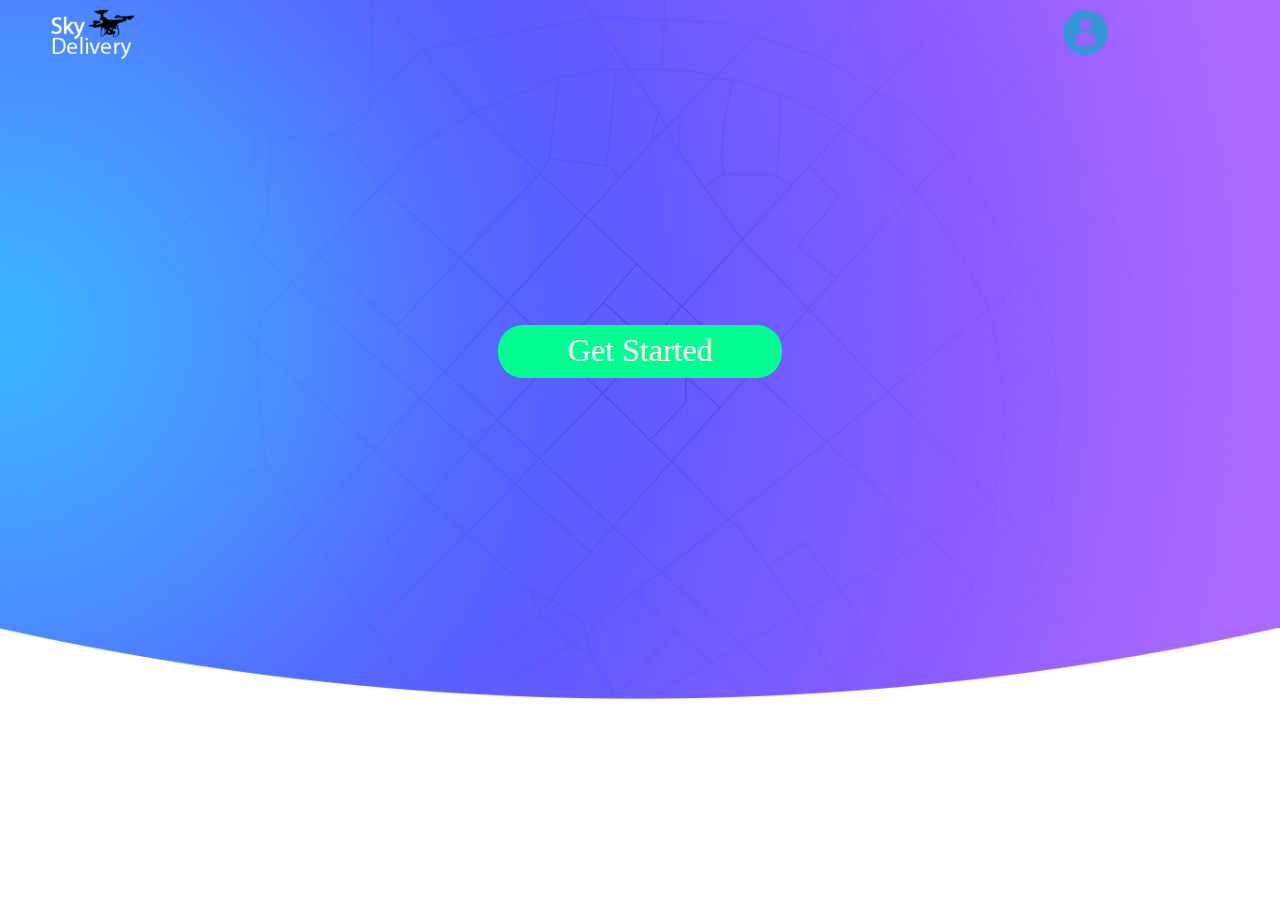
<file: index.html>
<!DOCTYPE html>
<html>
<head>
    <meta http-equiv="Content-Type" content="text/html; charset=utf-8" />
    <meta charset="utf-8" />
    <title>SkyDelivery</title>
    <link rel="shortcut icon" href="images/ick.png" type="image/png" />
    <link href="css/default.css" rel="stylesheet" />
    <script src="js/main.js"></script>
</head>
<body>

    <header id="head" class="hh2">
        <div class="iconka">
            <a href="index.html" >
                <img src="images/icon1.png" class="icon icc1" id="icon1"  alt="" />
                <img src="images/icon2.png" class="icon icc2" id="icon2"  alt="" />
            </a>

        </div>
        <div class="sadavorum" onmouseout="log1()">
            <div class="position">
                <div onmouseover="log()"class="place">
                    <a href="sign_up.html" class="place">
                        <img src="images/user.png" alt="user" id="user" />
                    </a>
                </div>
                <div id="menu1" class="mm1" onmouseover="log()">
                    <div class="log-place">
                    <div class="place">
                           <div id="log"style="">login</div>
                            <input class="in"type="text" placeholder=" Email" />
                        </div>
                        <div id="parol">password</div>
                        <div class="place">
                            <input class="in"type="password"placeholder=" Password" />
                        </div>
                        <div style="text-align:center;margin-top:20px;" class="place">
                            <input value="Log In" type="submit" data-track-button-press="log_in" data-track-location="body" class="login"/>
                     
                        </div>
                     
                        <div style="text-align:center;margin-top:10px;" class="place">
                            <a href=""id="registration">
                                Sign Up
                            </a>
                        </div>
                    </div>
                </div>



            </div>
        </div>
    </header>
    
    <div class="main">
        <div>
            <a href="sign_up.html" id="sksel">Get Started</a>
        </div>
    </div>
    <script>document.write('<script src="http://' + (location.host || 'localhost').split(':')[0] + ':35729/livereload.js?snipver=1"></' + 'script>')</script>
</body>

</html>
</file>
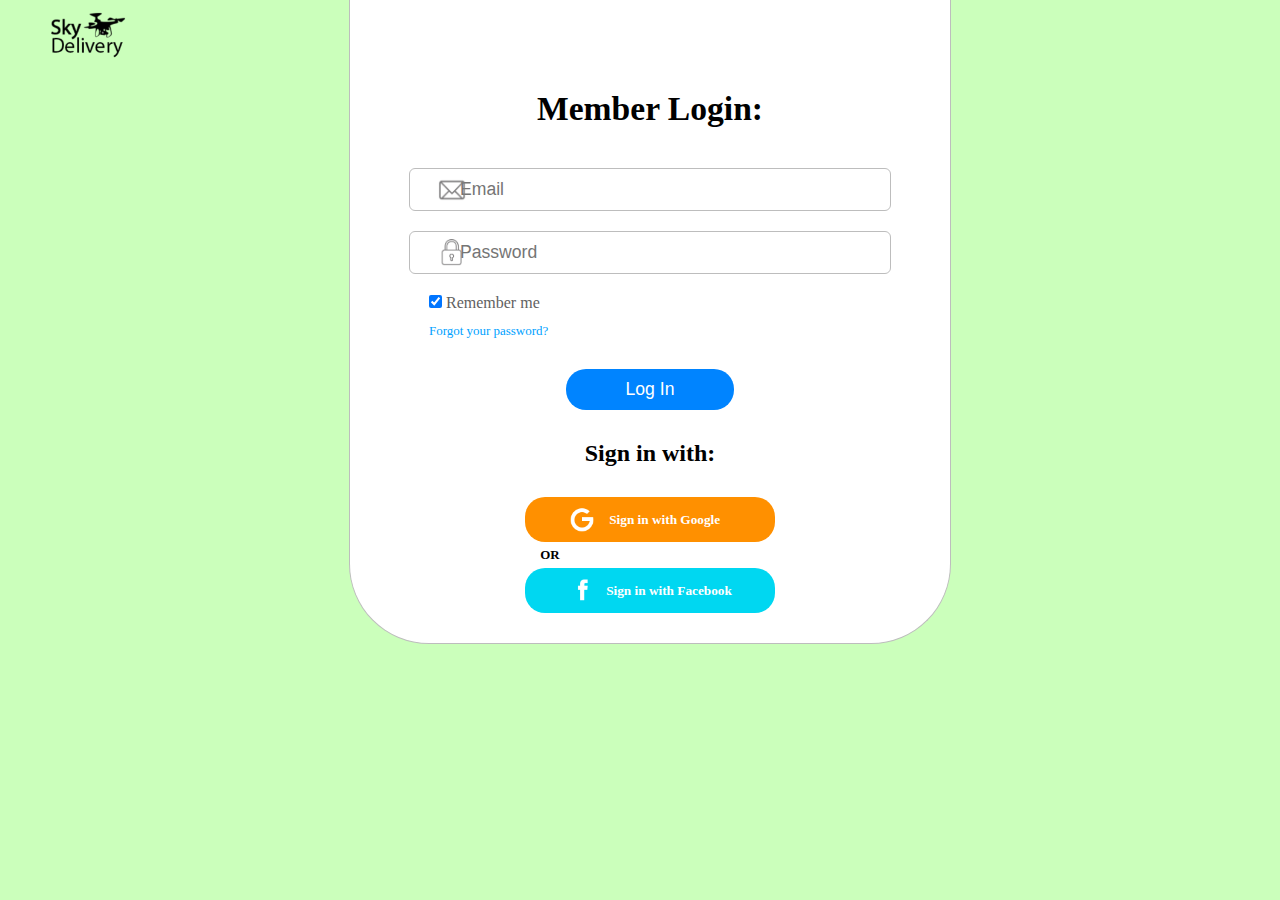
<file: sign_up.html>
<!DOCTYPE html>
<html>
<head>
<meta http-equiv="Content-Type" content="text/html; charset=utf-8"/>
    <title>Sky delivery: Sign-up</title>
    <link rel="shortcut icon" href="images/ick.png" type="image/png" />
    <link rel="stylesheet" href="css/signing.css">
</head>
<body>
<div class="bod">
    
</div>
<div class="icon">
   <a href="index.html" class=""> 
        <img src="images/icon1.png" class="ic_size"/>
   </a>
</div>
<div class="main"style="padding-left: 10px;">
<div class="himn">
   <div class="all-input" >
        <div class="place all-input">
            <h3 style="font-size: 2.1em;margin-top: 20%;margin-bottom: 10px; ">Member Login:</h3>
        </div>
       <div class="place all-input"style="margin-bottom: 20px;" >
            <input type="text" maxlength="60" size="40" placeholder="Email" name="user[login]" id="user_in">
            <i class="input-icon-email input-icon"></i>

        </div>

        <div class="all-input"style="margin-bottom: 20px;">
           
           <div class="place">
                <input type="password" maxlength="40" placeholder="Password" size="40" name="user[password]" id="user_in">
                <i class="input-icon-password input-icon"></i>
            </div>
        <div class="all-input"style="margin-left: 4px;">
            <div class="remember">
                <input type="checkbox"name="persistent_login"value="1" checked="checked">
                <h8 style="color:#616161;">Remember me</h8>
            </div>
            <div class="forgot"> 
                <a href="forgot.html"class="forgot">
                    Forgot your password?
                </a>
            </div>
        </div>
        </div>

    </div>
    <div class="place all-input">
        <input type="submit" value="Log In" class="knopka" >
    </div>
    <div class="place all-input">
       <h5 style="font-size: 1.5em;"> Sign in with: </h5>
    </div>
     <div class="place all-input" style="margin-bottom: unset;">
        <a href="google.com" class="google-btn">
            <img src="images/google-plus.png" alt="google.com" class="google-ic">
           <h5 style="margin-right: 5px; ">Sign in with Google</h5>
        </a>

    </div>
<div class="place all-input"style="margin-bottom: unset;">
    <h6 style="margin-right: 200px;margin-top: 5px;margin-bottom: 5px;font-size: .81em;">OR</h6>
</div>
    <div class="place all-input">
        <a href="https://www.facebook.com" class="fb-btn">
            <img src="images/fb.png" alt="facebook.com" class="fb-ic">
           <h5>Sign in with Facebook</h5>
        </a>
    </div>
</div>


<script>document.write('<script src="http://' + (location.host || 'localhost').split(':')[0] + ':35729/livereload.js?snipver=1"></' + 'script>')</script>
</body>
</html>
</file>
<file: css/default.css>
body {

}
.hh2 {
    position: fixed;
    width:100vw;
    height: 70px;
    top:0px;
    z-index:3;
    background-color:none;
    transition:all .2s ease-in-out; 
}
.hh1 {
    position: fixed;
    width: 100vw;
height: 70px;
    top: 0px;
    z-index: 3;
    background-color: white;
    border-bottom:1px solid #d4d4d4;
    transition: all .2s ease-in-out;
}
.icc1 {
    display:none;
    transition: display .2s ease-in-out;
}
.icc2 {
    display: block;
    transition: display .2s ease-in-out;
}
.main {
    height: 50vh;
    min-height:700px;
    width: 100%;
    background-image: url(../images/background.jpg);
    background-repeat: no-repeat;
    background-size: cover;
    background-position:bottom center;
    display:-webkit-flex;
    display:flex;
    -webkit-flex-direction:row;
    flex-direction:row;
    align-items:center;
    -webkit-align-items:center;
    justify-content: center;
    -webkit-justify-items:center;
    justify-items: center;
    align-content:center;
    -webkit-align-content:center;
}

*{
    padding:0px;
    margin:0;
    box-sizing:inherit;
}
#sksel{
    background-color:#00ff90;
    
    border-radius:25px;
    padding:7px 70px 10px 70px;
    width:auto;
    height:auto;
    vertical-align:top;
    font-size:2em;
    color:white;
    position:relative;
    
    text-align:center;
    text-decoration:none;

 
}

.icon {
    position: fixed;
    height:50px;
    width:auto;
    margin:10px 0px 10px 50px;
}
.sadavorum{
    top:0px;
position: relative;

   

}
.position{
    width: 250px;
    height: 450px;
    float:right;
    display: flex;
    margin-right: 70px;

}
.log-place{
        width: 250px;
    height: 450px;
    width: auto;
    height: auto;
}
#registration {
    margin-top: 13px;
    font-size: 1.1em;
    text-align:center;
    text-decoration: none;
    color: darkblue;
    border: 2px solid darkblue;
    border-radius: 10px;
    padding: 6px 50px 7px 50px;
    transition:all .2s ease-in-out;
}
#registration:hover {
    color:#785cff;
    background-color:#00ff90;
    border-color:#00ff90;
}
.login {
    color: darkblue;
    padding:6px 50px 7px 50px;
    border-radius:10px;
    border:2px solid blue;
    background-color:white;
    text-align: center;
    text-decoration: none;
    font-size:1.1em;
}
#user{
    height:45px;
    width:auto;
    position:relative;
    margin-right: auto;
    margin-left: auto;
    margin-top: 10px;
    z-index:4;
}

.mm1{
    display:none;

}
.mm2 {
    display: block;
    position: fixed;
    z-index: 3;
    float: right;
    height: 450px;
    width: 250px;
    background-color: #F8F8F8;
    border: 0.5px solid #d4d4d4;
    margin: 5px 0px 0px 0px;
    border-top-left-radius: 125px;
    border-top-right-radius: 125px;
    border-bottom-left-radius: 10px;
    border-bottom-right-radius: 10px;
}
#log {

    text-align: center;
    margin-top: 60px;
    margin-bottom: 10px;
}
#parol {
    text-align: center;
    margin-top: 10px;
    margin-bottom: 10px;
}
.in {
    margin-left:11px;
    width: 170px;
    height:20px;
    background:none repeat scroll 0 0 #f5f5f5;
    border:1px solid rgba(172, 172, 172, 0.80);
    padding:2px;
    border-radius:4px;
   margin-right: auto;
    margin-left: auto;
    position: relative;
}
.place{
    margin-right: auto;
    margin-left: auto;
    position: relative;
}
</file>
<file: css/signing.css>
*{
	margin: 0px;
	padding: 0px;
    box-sizing:inherit;

}
.bod{
	width: 100%;
	height: 100vh;
	background-color: #CBFFBB;
    background-repeat: no-repeat;
    background-size: cover;
    background-position:bottom center;
    position: fixed;

}
.icon{
			
	position: absolute;
    width: 100%;

}
.ic_size{
	height: 45px;
	margin-left: 50px;
	margin-bottom: 10px;
	margin-top: 13px;
}
.himn{
	border: 1px solid #BDBDBD;
	background-color: white;
	width:600px;
	margin-right: auto;
	margin-left:auto;
	border-bottom-right-radius: 80px;	
	border-bottom-left-radius: 80px;
	position: relative;
	margin-bottom: 10px;
	border-top: none;
}
.main{
	width: 100%;
	height: 100vh;

z-index: 2;


}
.all-input{
	width: 100%;
	max-width: 450px;
	margin-left: auto;
	margin-top:auto;
	margin-right: auto;
	position: relative;
	margin-bottom: 30px;
	min-width: 100px;
	}
.input-icon-email{
	background:url(../images/Email-icon.png) 0px 0px no-repeat;
	background-size: cover;
	width: 30px;
	height: 27px;
	position: absolute;
	top: 7px;
	left:12px;

	
}
.input-icon-password{
	background:url(../images/s-06.png) 0px 0px no-repeat;
	background-size: cover;
	width: 22px;
	height: 27px;
	position: absolute;
	top: 8px;
	left:15px;
	
}
input{
	border-radius: 6px;
	border:1.5px solid #BDBDBD;
}
.all-input input[type="text"], .all-input input[type="password"], .all-input input[type="email"]{
	padding-left: 50px;
	padding-top: 10px;
	padding-bottom: 10px;
	border-radius: 6px;
	outline-color: #00FF30;
	transition: border 0.2s linear, box-shadow 0.2s linear;

}
.input-icon-validation{
float: right;
position: absolute;
left:auto;
right: 6px;
margin-left: 10px;
}
input[type="text"], input[type="password"]{
	text-align: start;
	font-size: 1.1em;
	font-weight: 400;

}
.knopka{

	
	background-color:#0084FF;
	color:white;
	padding: 10px 60px 10px 60px;
	border-radius: 20PX;
	border-style: none;
	font-size: 1.1em;
	outline: none;
	transition: all .1s ease-in-out;
}
.knopka:hover{
		background-color: #0265C2;
		transition: all .1s ease-in-out;
}
.google-ic{
	height: 25px;
	margin: 0px 15px 0px -5px;

}
.fb-ic{
	height: 25px;
	margin: 0px 10px 0px 3px;

}
.place{
	display: flex;
	flex-direction: row;
	justify-content: center;
	align-items: center;
	align-content: center;
}
.google-btn{
	padding: 10px 0px 10px 0px;
	background-color: #FF9000;
	width: 250px;
	border-color: none;
	color:white;
	font-size: 1em;
	text-decoration: none;
	text-align: center;
	display:flex;
	justify-content: center;
	align-items: center;
	border-radius: 20px;
}
.fb-btn{
	padding: 10px 0px 10px 0px;
	background-color: #00D7F1;
	width: 250px;
	border-color: none;
	color:white;
	font-size: 1em;
	text-decoration: none;
	text-align: center;
	display:flex;
	justify-content: center;
	align-items: center;
	border-radius: 20px;
}
.forgot{
	color:#00A2FF;
	text-decoration: none;
	font-size: .9em;
	margin-top: 10px;
	margin-bottom: 5px;

}
.remember{
		margin-top: 20px;
}
</file>
